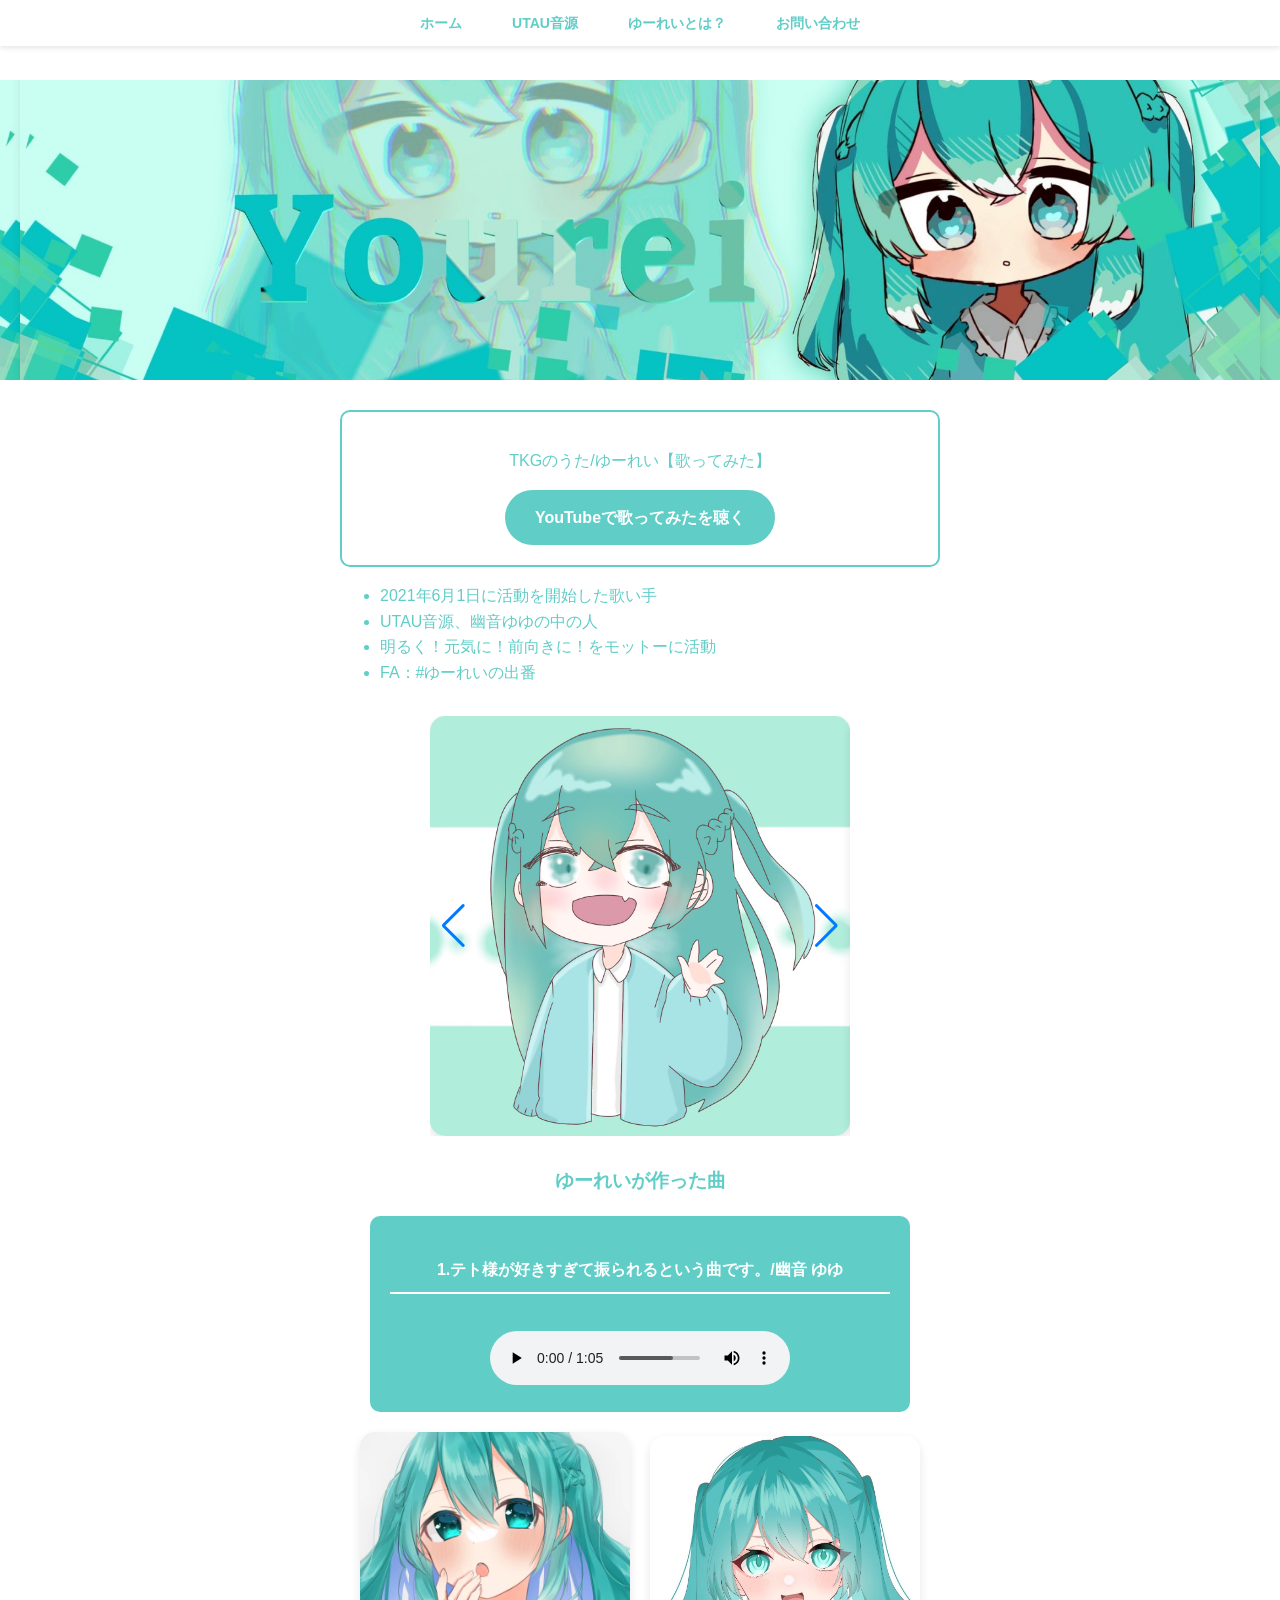
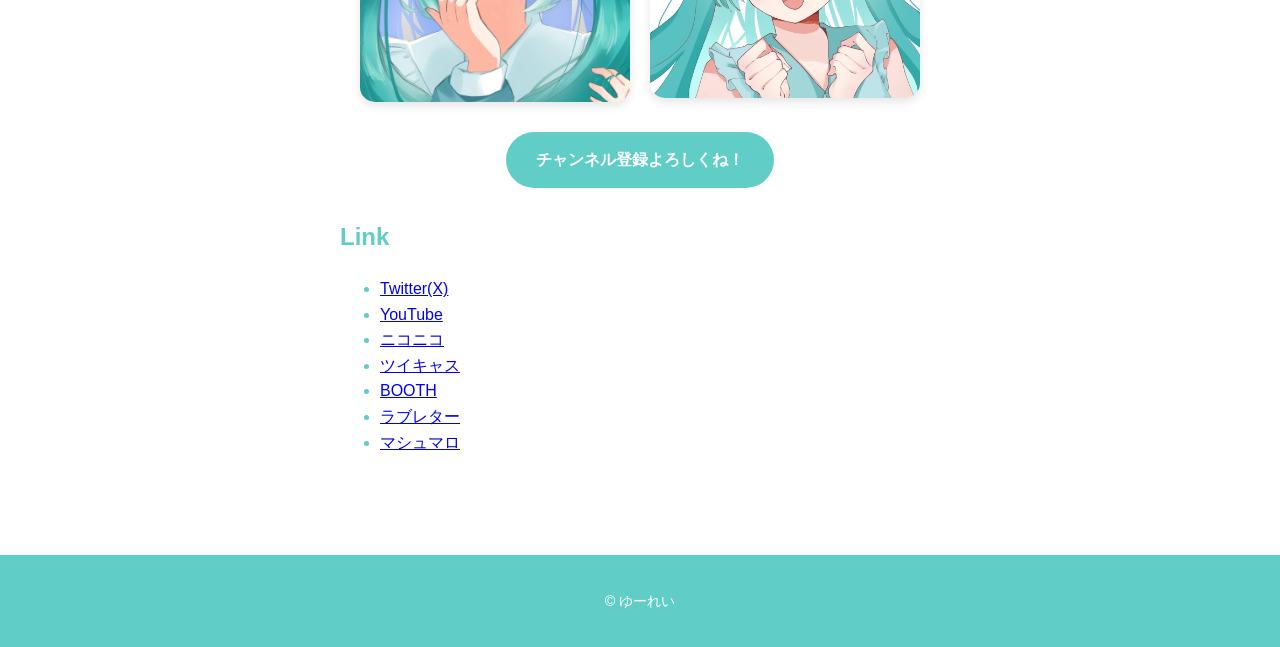
<file: index.html>
<!DOCTYPE html>
<html lang="ja">
<head>
   <meta charset="UTF-8">
   <title>ゆーれい</title>
   <link rel="icon" href="photo/favicon.png">
   <link rel="apple-touch-icon" href="photo/favicon.png">
   <link rel="stylesheet" href="style.css">
   <link rel="stylesheet" href="https://cdn.jsdelivr.net/npm/swiper@11/swiper-bundle.min.css"/>
<script src="https://cdn.jsdelivr.net/npm/swiper@11/swiper-bundle.min.js"></script>
<meta name="viewport" content="width=device-width, initial-scale=1.0">

</head>
   <body>

        <div id="header-container"></div>

        <main class="content-wrapper">

         <section id="home">

    <div class="video-container" style="text-align: center; border: 2px solid #60CDC7; padding: 20px; border-radius: 10px;">
        <p>TKGのうた/ゆーれい【歌ってみた】</p>
        <a href="https://www.youtube.com/watch?v=9jjRcrToLio" target="_blank" class="btn-sns">YouTubeで歌ってみたを聴く</a>
    </div>

        <ul>
            <li>2021年6月1日に活動を開始した歌い手</li>
            <li>UTAU音源、幽音ゆゆの中の人</li>
            <li>明るく！元気に！前向きに！をモットーに活動</li>
            <li>FA：#ゆーれいの出番</li>
            </ul>

            <div class="swiper mySwiper">
               <div class="swiper-wrapper">
                  <div class="swiper-slide"><img src="photo/photo3.jpeg"></div>
                  <div class="swiper-slide"><img src="photo/photo4.jpeg"></div>
                  <div class="swiper-slide"><img src="photo/photo5.jpeg"></div>
                  <div class="swiper-slide"><img src="photo/photo6.jpeg"></div>
               </div>

               <div class="swiper-button-prev"></div>
               <div class="swiper-button-next"></div>
            </div>

            <h3>ゆーれいが作った曲</h3>
           <div class="music-player">
           <h4>1.テト様が好きすぎて振られるという曲です。/幽音 ゆゆ</h4>
           <audio src="music/1.mp3"controls controlsList="nodownload noremoteplayback"></audio>
  
         </div>

            <div class="image-container">
            <img src="photo/photo1.jpeg" class="fade-in-box" alt="私のイメージ画像" width="300">
            <img src="photo/photo2.jpeg" class="fade-in-box" alt="私のイメージ画像2" width="300">
         </div>

            <div class="social-links">
            <a href="http://www.youtube.com/@youreinodeban46" class="btn-sns" target="_blank">チャンネル登録よろしくね！</a>
            </div>

         <section class="link-section">
            <h2>Link</h2>
            <ul class="link-list">
            <li><a href="https://x.com/yourei_osirase" class="btn-link" target="_blank">Twitter(X)</a></li>
            <li><a href="http://www.youtube.com/@youreinodeban46" class="btn-link" target="_blank">YouTube</a></li>
            <li><a href="https://www.nicovideo.jp/user/141011481" class="btn-link" target="_blank">ニコニコ</a></li>
            <li><a href="https://twitcasting.tv/c:yourei3150" class="btn-link" target="_blank">ツイキャス</a></li>
            <li><a href="https://youreinodeban46.booth.pm/" class="btn-link" target="_blank">BOOTH</a></li>
            <li><a href="https://love-letter.club/to/yourei_osirase/" class="btn-link" target="_blank">ラブレター</a></li>
            <li><a href="https://marshmallow-qa.com/n0f9rxwbcis9rrh?t=rQQdlh&utm_medium=url_text&utm_source=promotion" class="btn-link" target="_blank">マシュマロ</a></li>
            </ul></section>

      </main>

      <script>
        fetch('header.html')
        .then(response => response.text())
        .then(data => {
            document.getElementById('header-container').innerHTML = data;
        });

        fetch('footer.html')
        .then(response => response.text())
        .then(data => {
            document.getElementById('footer-container').innerHTML = data;
        });
      </script>

      <div id="footer-container"></div>

<script>
    const observer = new IntersectionObserver((entries) => {
        entries.forEach(entry => {
            if (entry.isIntersecting) {
                entry.target.classList.add('is-visible');
            }
        });
    });

    document.querySelectorAll('.fade-in-box').forEach((img) => {
        observer.observe(img);
    });
</script>

<script>
    const swiper = new Swiper(".mySwiper",{
      loop: true,
      autoplay:{ delay: 3000},
      navigation:{
         nextEl: ".swiper-button-next",
         prevEl: ".swiper-button-prev",
      },
    });
</script>

<a href="#" id="back-to-top">▲ TOP</a>

<script>
    const topBtn = document.getElementById('back-to-top');

    window.addEventListener('scroll', () => {
        if(window.scrollY > 300) {
            topBtn.style.display = 'block';
    } else {
        topBtn.style.display = 'none';
    }
});
</script>

   </body>
   </html>
</file>
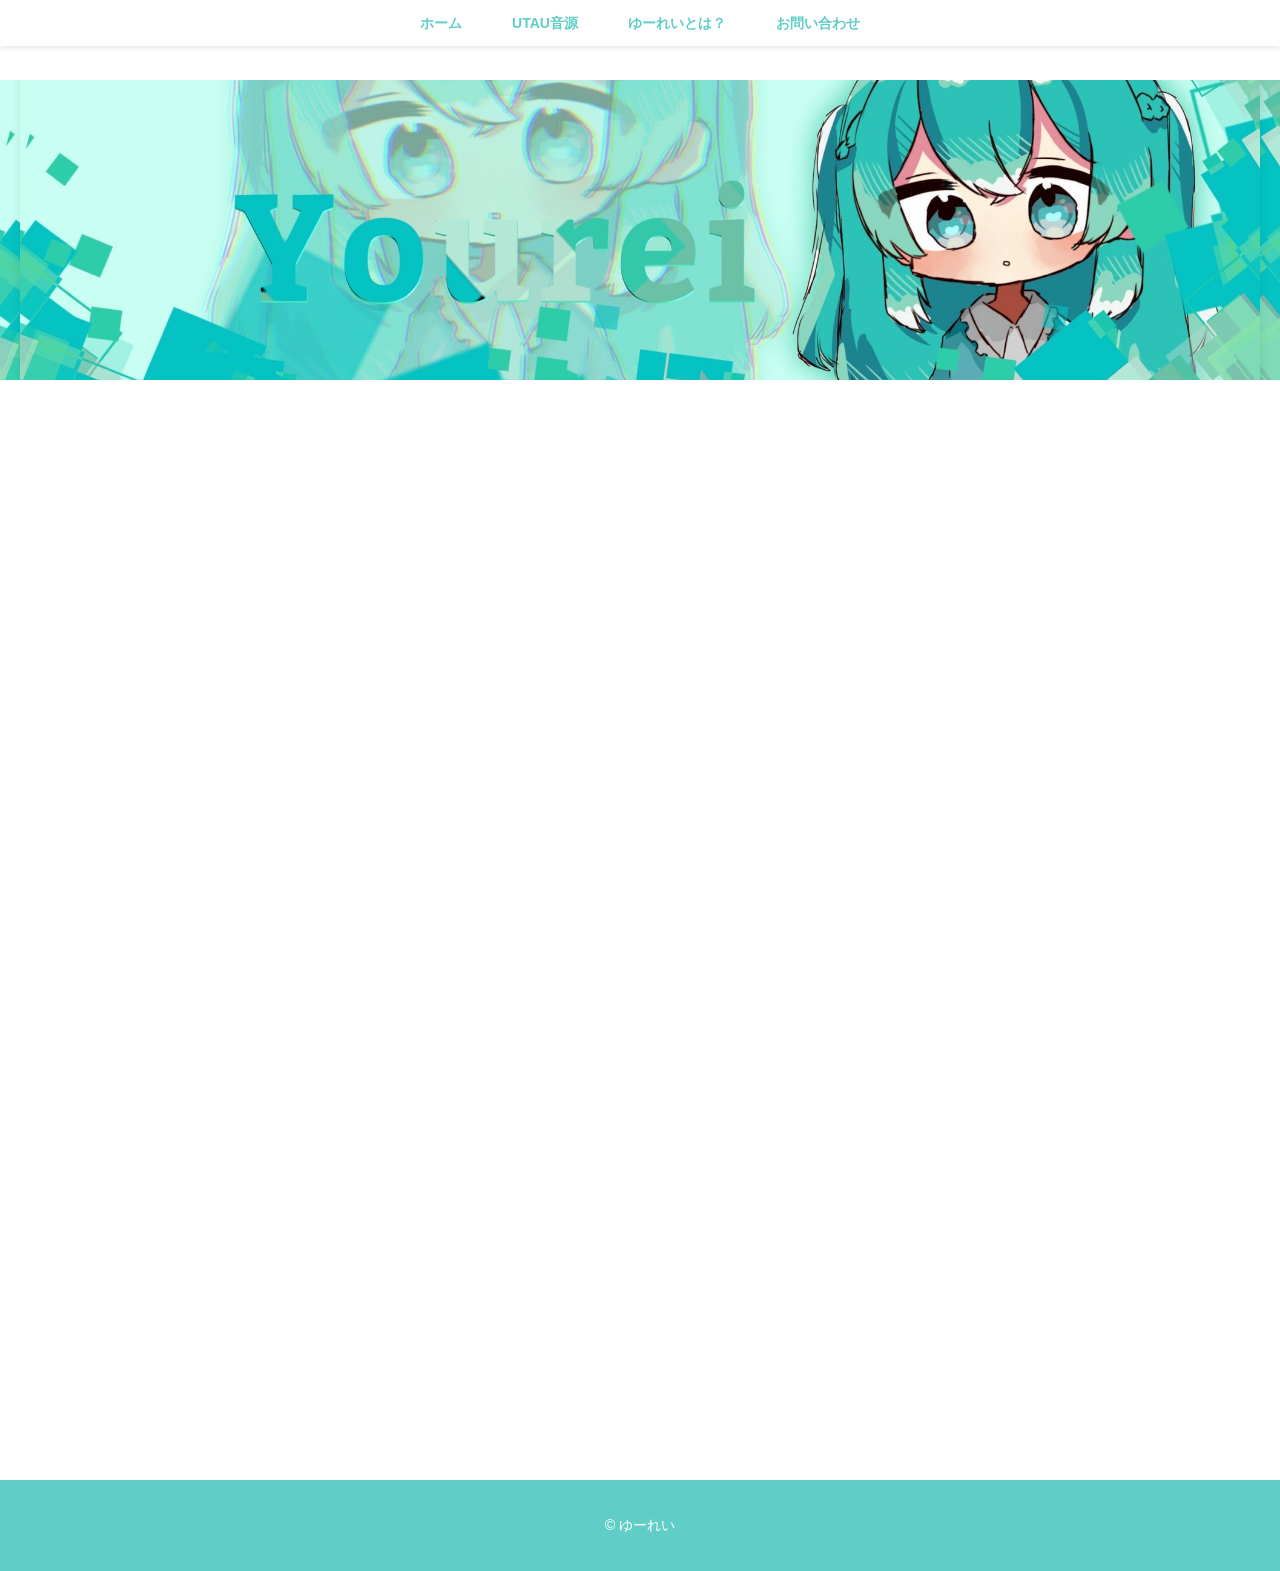
<file: contact.html>
<!DOCTYPE html>
<html lang="ja">
<head>
   <meta charset="UTF-8">
   <title>ゆーれい</title>
   <link rel="icon" href="photo/favicon.png">
   <link rel="apple-touch-icon" href="photo/favicon.png">
   <link rel="stylesheet" href="style.css">
   <link rel="stylesheet" href="https://cdn.jsdelivr.net/npm/swiper@11/swiper-bundle.min.css"/>
<script src="https://cdn.jsdelivr.net/npm/swiper@11/swiper-bundle.min.js"></script>
<meta name="viewport" content="width=device-width, initial-scale=1.0">

</head>
   <body>

        <div id="header-container"></div>

        <main class="content-wrapper">

         <section id="contact">
            <iframe src="https://docs.google.com/forms/d/e/1FAIpQLSdVRMfMKHBk87wOP5y6pi4Ca2n0iK54XW1JatqCd6gXjBxwXQ/viewform?embedded=true" width="640" height="1012" frameborder="0" marginheight="0" marginwidth="0">読み込んでいます…</iframe>
            
      </main>

      <script>
        fetch('header.html')
        .then(response => response.text())
        .then(data => {
            document.getElementById('header-container').innerHTML = data;
        });

        fetch('footer.html')
        .then(response => response.text())
        .then(data => {
            document.getElementById('footer-container').innerHTML = data;
        });
      </script>

      <div id="footer-container"></div>

<script>
    const observer = new IntersectionObserver((entries) => {
        entries.forEach(entry => {
            if (entry.isIntersecting) {
                entry.target.classList.add('is-visible');
            }
        });
    });

    document.querySelectorAll('.fade-in-box').forEach((img) => {
        observer.observe(img);
    });
</script>

<script>
    const swiper = new Swiper(".mySwiper",{
      loop: true,
      autoplay:{ delay: 3000},
      navigation:{
         nextEl: ".swiper-button-next",
         prevEl: ".swiper-button-prev",
      },
    });
</script>

<a href="#" id="back-to-top">▲ TOP</a>

<script>
    const topBtn = document.getElementById('back-to-top');

    window.addEventListener('scroll', () => {
        if(window.scrollY > 300) {
            topBtn.style.display = 'block';
    } else {
        topBtn.style.display = 'none';
    }
});
</script>

   </body>
   </html>
</file>
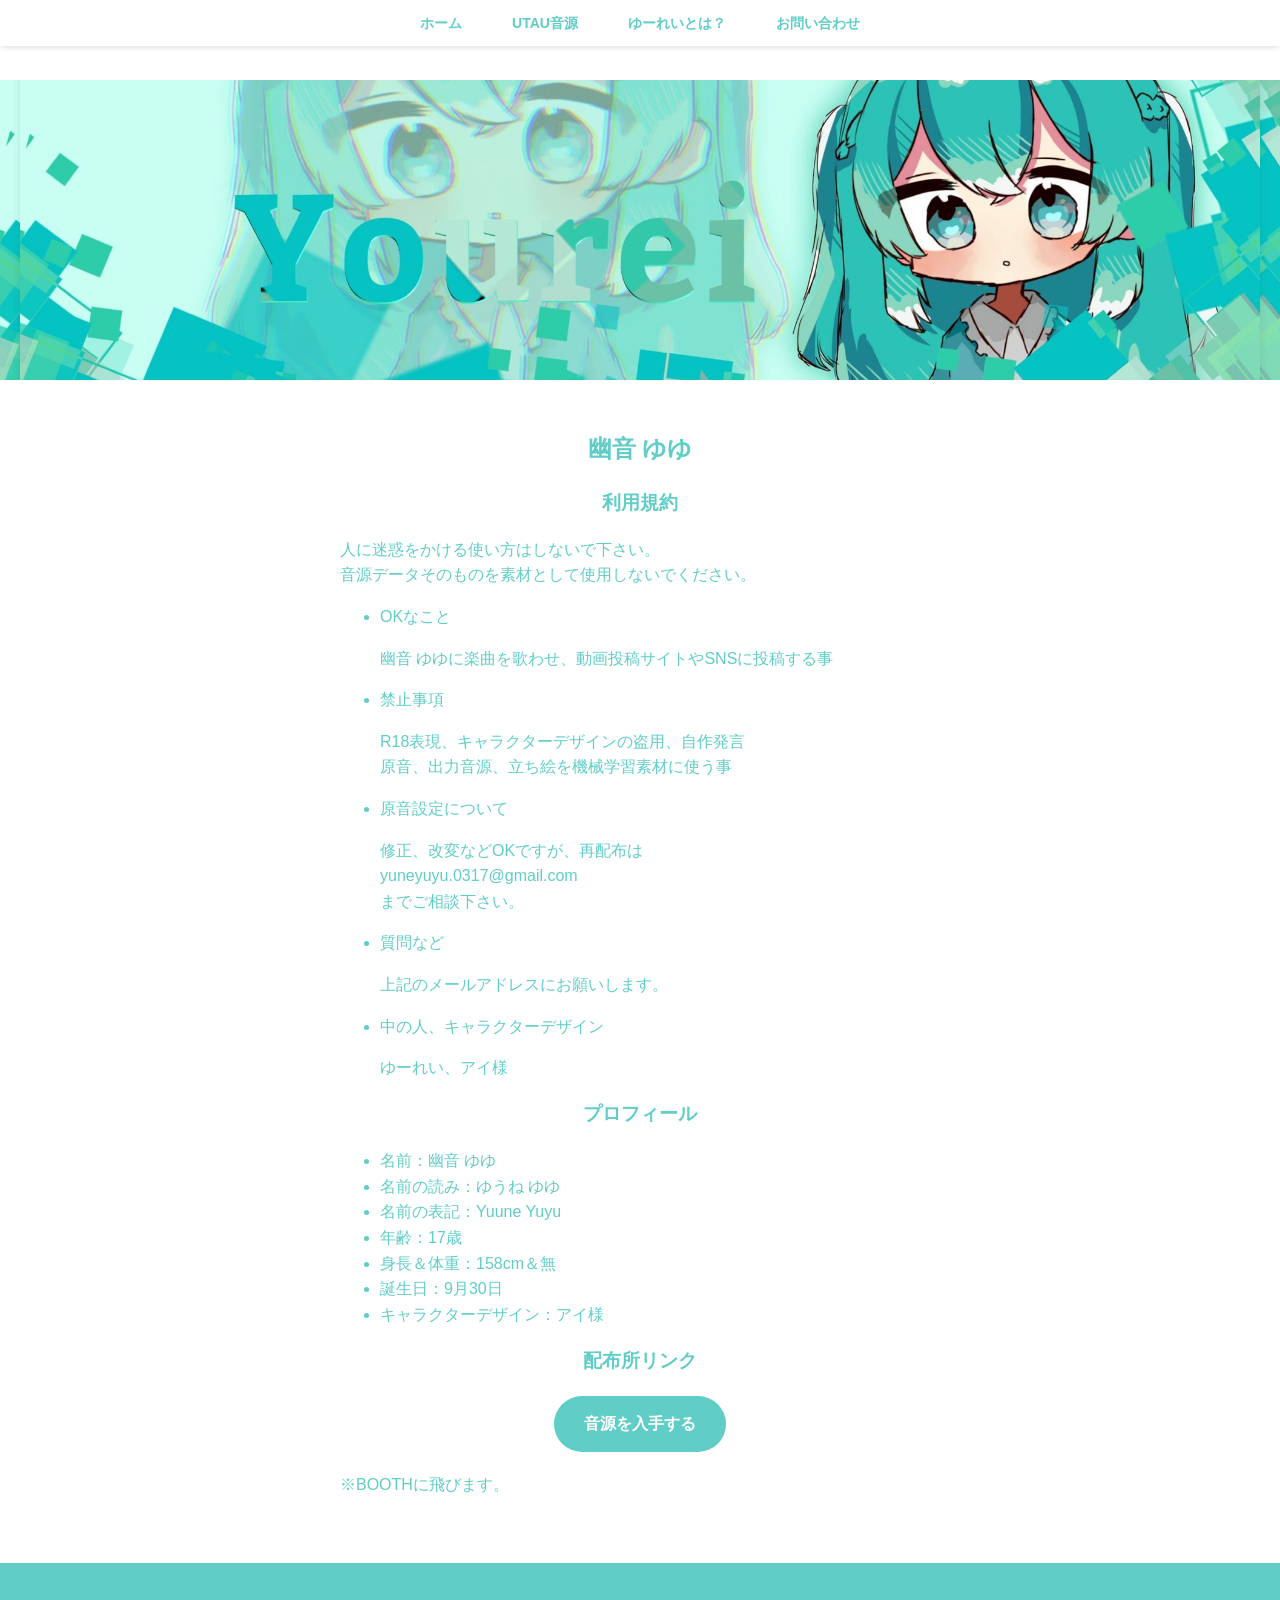
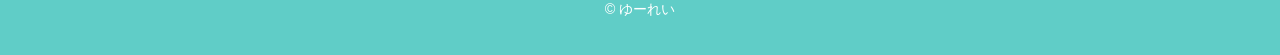
<file: utau.html>
<!DOCTYPE html>
<html lang="ja">
<head>
   <meta charset="UTF-8">
   <title>ゆーれい</title>
   <link rel="icon" href="photo/favicon.png">
   <link rel="apple-touch-icon" href="photo/favicon.png">
   <link rel="stylesheet" href="style.css">
   <link rel="stylesheet" href="https://cdn.jsdelivr.net/npm/swiper@11/swiper-bundle.min.css"/>
<script src="https://cdn.jsdelivr.net/npm/swiper@11/swiper-bundle.min.js"></script>
<meta name="viewport" content="width=device-width, initial-scale=1.0">

</head>
   <body>

        <div id="header-container"></div>

        <main class="content-wrapper">

         <section id="utau">
            <h1>幽音 ゆゆ</h1>
                <h3>利用規約</h3>
                <p>人に迷惑をかける使い方はしないで下さい。<br>
                音源データそのものを素材として使用しないでください。</p>
            <ul>
                <li>OKなこと</li>
                <p>幽音 ゆゆに楽曲を歌わせ、動画投稿サイトやSNSに投稿する事</p>
                <li>禁止事項</li>
                <p>R18表現、キャラクターデザインの盗用、自作発言<br>
                    原音、出力音源、立ち絵を機械学習素材に使う事</p>
                <li>原音設定について</li>
                <p>修正、改変などOKですが、再配布は<br>
                yuneyuyu.0317@gmail.com<br>
                までご相談下さい。</p>
                <li>質問など</li>
                <p>上記のメールアドレスにお願いします。</p>
                <li>中の人、キャラクターデザイン</li>
                <p>ゆーれい、アイ様</p>
            </ul>

            <h3>プロフィール</h3>
            <ul>
                <li>名前：幽音 ゆゆ</li>
                <li>名前の読み：ゆうね ゆゆ</li>
                <li>名前の表記：Yuune Yuyu</li>
                <li>年齢：17歳</li>
                <li>身長＆体重：158cm＆無</li>
                <li>誕生日：9月30日</li>
                <li>キャラクターデザイン：アイ様</li>
            </ul>

            <h3>配布所リンク</h3>
            <div class="booth-link">
                <a href="https://youreinodeban46.booth.pm/items/8108738" target="_blank" class="btn-booth">音源を入手する</a>
            </div>
            <p>※BOOTHに飛びます。</p>

      </main>

      <script>
        fetch('header.html')
        .then(response => response.text())
        .then(data => {
            document.getElementById('header-container').innerHTML = data;
        });

        fetch('footer.html')
        .then(response => response.text())
        .then(data => {
            document.getElementById('footer-container').innerHTML = data;
        });
      </script>

      <div id="footer-container"></div>

<script>
    const observer = new IntersectionObserver((entries) => {
        entries.forEach(entry => {
            if (entry.isIntersecting) {
                entry.target.classList.add('is-visible');
            }
        });
    });

    document.querySelectorAll('.fade-in-box').forEach((img) => {
        observer.observe(img);
    });
</script>

<script>
    const swiper = new Swiper(".mySwiper",{
      loop: true,
      autoplay:{ delay: 3000},
      navigation:{
         nextEl: ".swiper-button-next",
         prevEl: ".swiper-button-prev",
      },
    });
</script>

<a href="#" id="back-to-top">▲ TOP</a>

<script>
    const topBtn = document.getElementById('back-to-top');

    window.addEventListener('scroll', () => {
        if(window.scrollY > 300) {
            topBtn.style.display = 'block';
    } else {
        topBtn.style.display = 'none';
    }
});
</script>

   </body>
   </html>
</file>
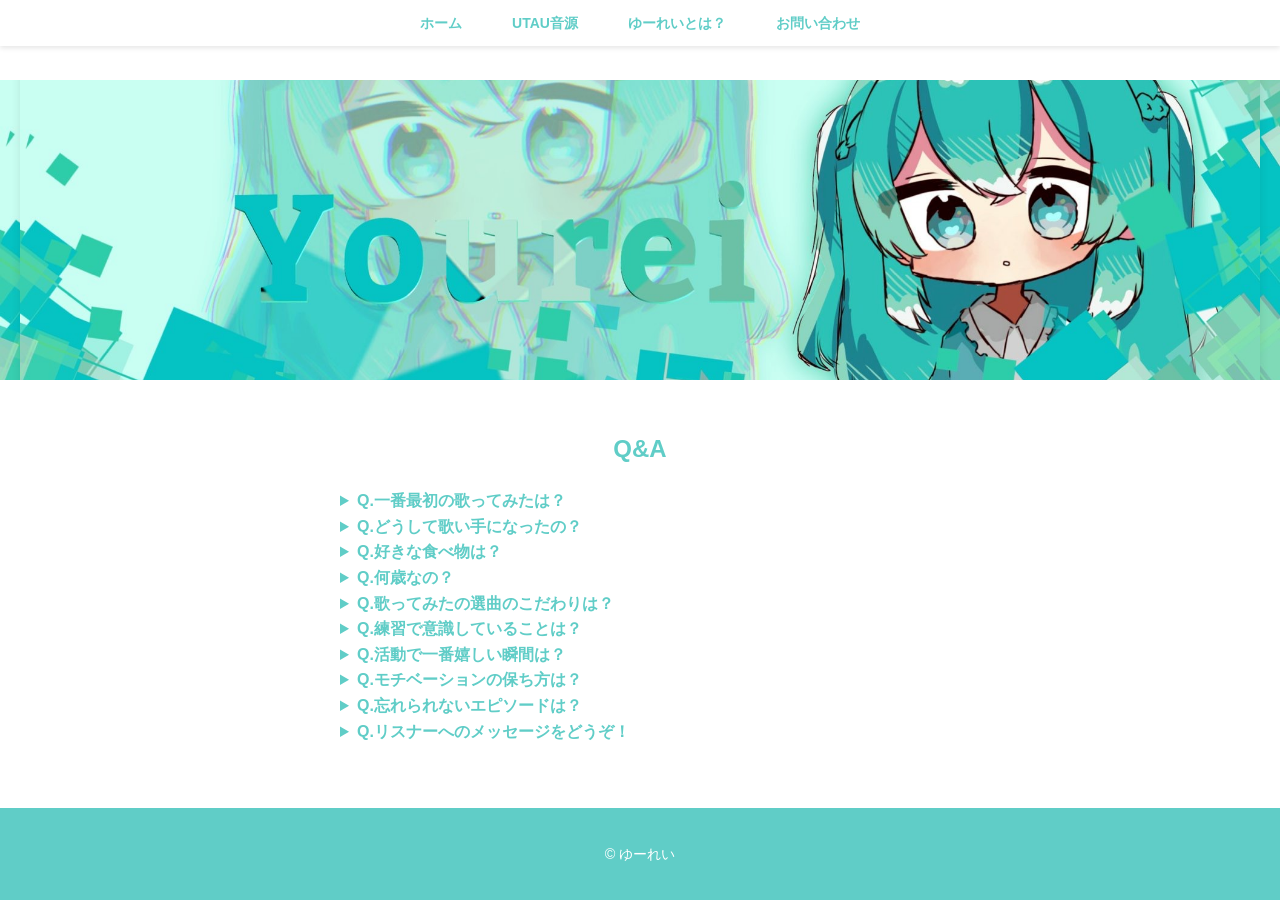
<file: yourei.html>
<!DOCTYPE html>
<html lang="ja">
<head>
   <meta charset="UTF-8">
   <title>ゆーれい</title>
   <link rel="icon" href="photo/favicon.png">
   <link rel="apple-touch-icon" href="photo/favicon.png">
   <link rel="stylesheet" href="style.css">
   <link rel="stylesheet" href="https://cdn.jsdelivr.net/npm/swiper@11/swiper-bundle.min.css"/>
<script src="https://cdn.jsdelivr.net/npm/swiper@11/swiper-bundle.min.js"></script>
<meta name="viewport" content="width=device-width, initial-scale=1.0">

</head>
   <body>

        <div id="header-container"></div>

        <main class="content-wrapper">

         <section id="yourei">
            <h1>Q&A</h1>

            <details>
                <summary style="cursor: pointer; color: #60CDC7; font-weight: bold;">
                    Q.一番最初の歌ってみたは？
                </summary>
                <p>A.みきとP様の「少女レイ」</p>
            </details>

            <details>
                <summary style="cursor: pointer; color: #60CDC7; font-weight: bold;">
                    Q.どうして歌い手になったの？
                </summary>
                <p>A.声優になりたかったから！</p>
            </details>

            <details>
                <summary style="cursor: pointer; color: #60CDC7; font-weight: bold;">
                    Q.好きな食べ物は？
                </summary>
                <p>A.ラーメン！！！！！！！！！！！！！</p>
            </details>

            <details>
                <summary style="cursor: pointer; color: #60CDC7; font-weight: bold;">
                    Q.何歳なの？
                </summary>
                <p>A.え、永遠の17……歳…………？？？</p>
            </details>

            <details>
                <summary style="cursor: pointer; color: #60CDC7; font-weight: bold;">
                    Q.歌ってみたの選曲のこだわりは？
                </summary>
                <p>A.流行りよりも自分が歌いたい曲を歌ってる！</p>
            </details>

            <details>
                <summary style="cursor: pointer; color: #60CDC7; font-weight: bold;">
                    Q.練習で意識していることは？
                </summary>
                <p>A.心が折れないように休憩を大事にしてるよ〜！</p>
            </details>

            <details>
                <summary style="cursor: pointer; color: #60CDC7; font-weight: bold;">
                    Q.活動で一番嬉しい瞬間は？
                </summary>
                <p>A.コメントやFAをいただいたりする瞬間！</p>
            </details>

            <details>
                <summary style="cursor: pointer; color: #60CDC7; font-weight: bold;">
                    Q.モチベーションの保ち方は？
                </summary>
                <p>A.私が知りたい！！！</p>
            </details>

            <details>
                <summary style="cursor: pointer; color: #60CDC7; font-weight: bold;">
                    Q.忘れられないエピソードは？
                </summary>
                <p>A.HoneyWorks様の17歳の歌ってみたでみんなにイラストを描いてもらったことかなぁ。</p>
            </details>

            <details>
                <summary style="cursor: pointer; color: #60CDC7; font-weight: bold;">
                    Q.リスナーへのメッセージをどうぞ！
                </summary>
                <p>A.こんな私の事をみつけてくれて、応援してくれて、本当にありがとうっ！<br>
                これからものんびり気ままに活動していくので、よろしくね♪</p>
            </details>

      </main>

      <script>
        fetch('header.html')
        .then(response => response.text())
        .then(data => {
            document.getElementById('header-container').innerHTML = data;
        });

        fetch('footer.html')
        .then(response => response.text())
        .then(data => {
            document.getElementById('footer-container').innerHTML = data;
        });
      </script>

      <div id="footer-container"></div>

<script>
    const observer = new IntersectionObserver((entries) => {
        entries.forEach(entry => {
            if (entry.isIntersecting) {
                entry.target.classList.add('is-visible');
            }
        });
    });

    document.querySelectorAll('.fade-in-box').forEach((img) => {
        observer.observe(img);
    });
</script>

<script>
    const swiper = new Swiper(".mySwiper",{
      loop: true,
      autoplay:{ delay: 3000},
      navigation:{
         nextEl: ".swiper-button-next",
         prevEl: ".swiper-button-prev",
      },
    });
</script>

<a href="#" id="back-to-top">▲ TOP</a>

<script>
    const topBtn = document.getElementById('back-to-top');

    window.addEventListener('scroll', () => {
        if(window.scrollY > 300) {
            topBtn.style.display = 'block';
    } else {
        topBtn.style.display = 'none';
    }
});
</script>

   </body>
   </html>
</file>
<file: style.css>
*{
    max-width: 100%;
    box-sizing: border-box;
    overflow-wrap: break-word;
}

body {
    display: flex;
    flex-direction: column;
    min-height: 100vh;
    background-color: white;
    color: #60CDC7;
    font-family: sans-serif;
    margin: 0;
    padding: 0;
    font-size: 16px;
    line-height: 1.6;
    padding-top: 80px;
}

.content-wrapper {
    display: flex;
    flex-direction: column;
    align-items: center;
    width: 100%;
    flex: 1;
}

header {text-align: center;
padding: 40px 20px;
background-image: url('photo/photo7.jpeg');
background-size: 100% auto;
background-repeat: no-repeat;
background-position: center;
color: white;
width: 100%;
height: 300px;
overflow: hidden;
min-height: 200px;
display: flex;
flex-direction:column;
justify-content: center;
align-items: center;
box-sizing: border-box;
background-color: white;
margin: 0 0 30px 0;
}

header h1{
    display:none;
}

.main-nav {
    position: fixed;
    top: 0;
    left: 0;
    width: 100%;
    background-color: white;
    z-index: 2000;
    padding: 10px 0;
    text-align: center;
    box-shadow: 0 2px 5px rgba(0,0,0,0.1);
}

.main-nav ul {
    display: flex;
    flex-direction: row;
    justify-content: center;
    list-style: none;
    padding: 0;
    margin: 0;
    gap:  20px;
}

.main-nav a {
    text-decoration: none;
    color: #60CDC7;
    font-weight: bold;
    padding: 5px 15px;
    border-radius: 20px;
    transition: 0.3s;
    font-size: 14px;
}

@media(max-width: 480px){
    .main-nav a {
        font-size: 12px;
        padding: 5px 8px;
    }

    .main-nav ul {
        gap: 10px;
    }
}

.main-nav a:hover {
    background-color: #60CDC7;
    color: white;
}

h1{
    color:#60CDC7;
    text-align: center;
}

h4{
    color: white;
    border-bottom: 2px solid white;
    padding-bottom: 10px;
}

h3{
    color: #60CDC7;
    text-align: center;
}

.music-player {
    background-color: #60CDC7;
    padding: 20px;
    border-radius: 10px;
    color: white;
    text-align: center;
    width:90%;
    max-width: 560px;
    margin: 20px auto;
}

audio {
    margin-top: 15px;
}

section {
    padding: 0 15px;
    box-sizing: border-box;
    margin-bottom: 50px;
    width: 90%;
    max-width: 600px;
    padding: 0;
    box-sizing: border-box;
}

img{
    border-radius: 15px;
    box-shadow:0 4px 10px rgba(0,0,0,0.1);
    max-width: 100%;
}

.image-container{
    width: 100%;
    display: flex;
    justify-content: center;
    align-items: center;
    gap: 20px;
}

.image-container img{
    max-width: 45%;
    height: auto;
}

.fade-in-box {
    opacity: 0;
    transition: opacity 1.5s ease-out, transform 1.5s ease-out;
    transform: translateY(30px);
}

.fade-in-box.is-visible {
    opacity: 1;
    transform: translateY(0);
}

.mySwiper{
    width: 70%;
    max-width: 600px;
    margin: 30px;
}

.swiper-slide img {
    width: 100%;
    display: block;
    border-radius: 15px;
}

.social-links {
    text-align: center;
    margin: 30px 0;
}

.btn-sns{
    display: inline-block;
    padding: 15px 30px;
    background-color: #60CDC7;
    color: white;
    text-decoration: none;
    border-radius: 30px;
    font-weight: bold;
    transition: 0.3s;
}

.btn-sns:hover{
    background-color: #4697A2;
}

.booth-link {
    text-align: center;
    margin: 20px 0;
}

.btn-booth {
    display: inline-block;
    padding: 15px 30px;
    background-color: #60CDC7;
    color: white;
    text-decoration: none;
    border-radius: 30px;
    font-weight: bold;
    transition: 0.3s;
}

.btn-booth:hover{
    background-color: #4697A2;
}

footer {
    width: 100%;
    background-color: #60CDC7;
    color: white;
    text-align: center;
    padding: 20px 0;
    font-size:0.9em;
    margin-top: auto;
    align-self: stretch;
    box-sizing: border-box;
}

html, body {
    overflow-x: hidden;
    width: 100%;
}

#back-to-top{
    position: fixed;
    bottom: 30px;
    right: 30px;
    background-color: #60CDC7;
    color: white;
    padding: 15px 20px;
    text-decoration: none;
    border-radius: 50px;
    font-weight: bold;
    z-index: 1000;
    display: none;
    transition: 0.3s;
}
</file>
